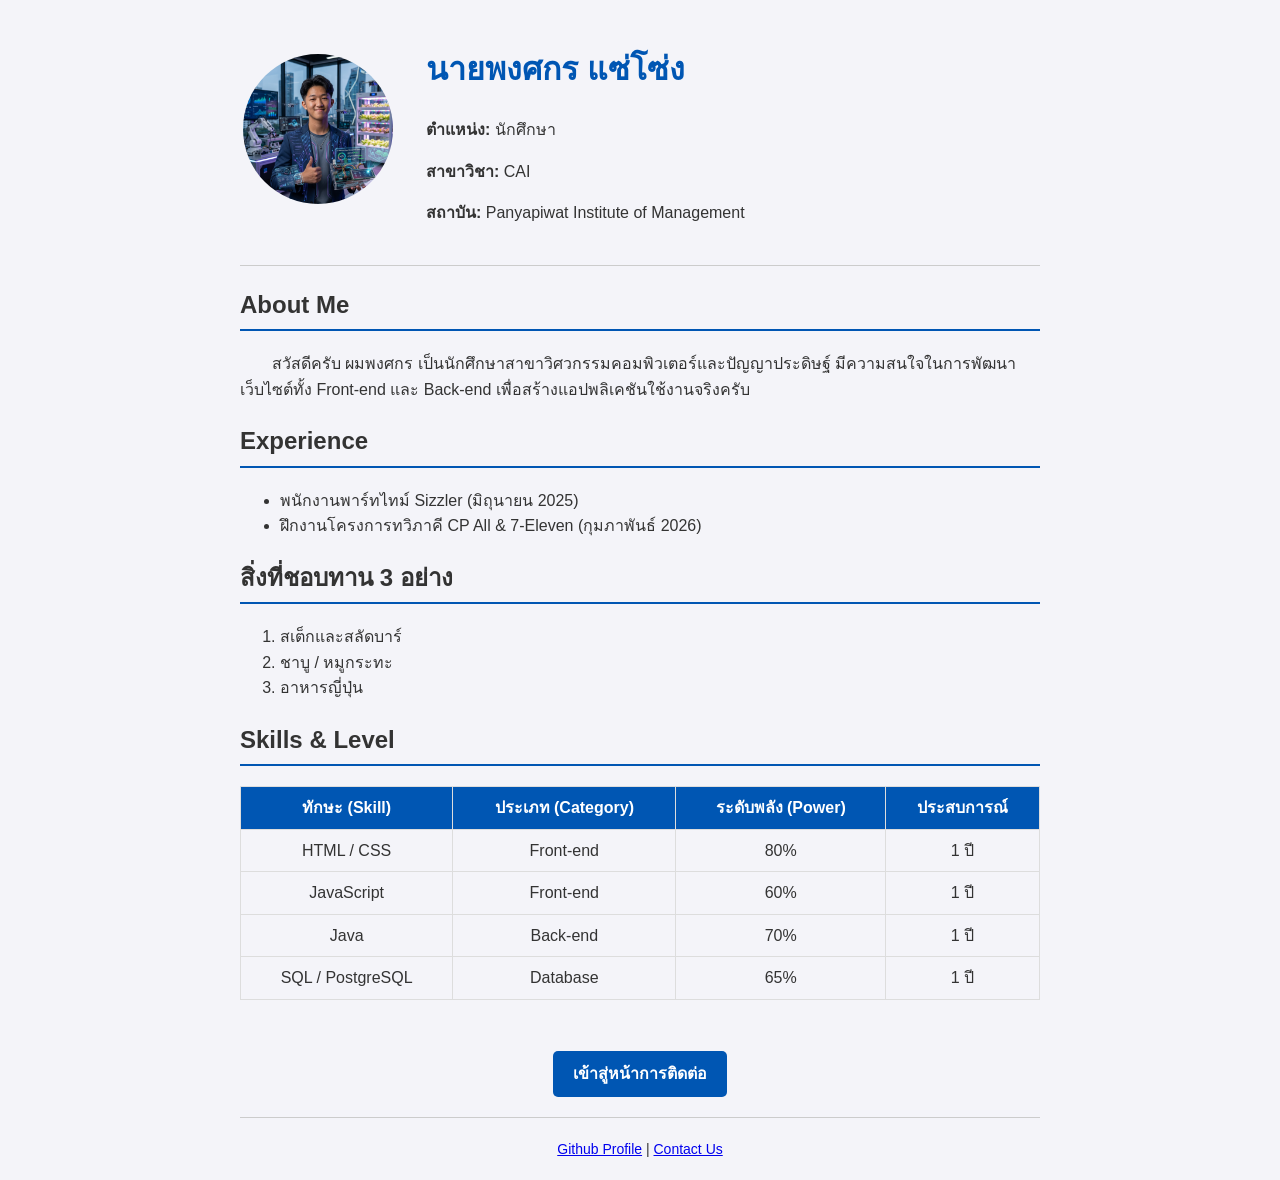
<file: index.html>
<!DOCTYPE html>
<html lang="th">

<head>
    <meta charset="UTF-8">
    <meta name="viewport" content="width=device-width, initial-scale=1.0">
    <title>My Profile v2</title>
    <link rel="stylesheet" href="styles.css">
</head>

<body>

    <!-- ใช้ Table จัดเลย์เอาต์ตามโจทย์ -->
    <table border="0">
        <tr>
            <!-- ช่องใส่รูปภาพ -->
            <td class="profile-img-col">
                <img src="peng.jpeg" alt="รูปโปรไฟล์" class="profile-img">
            </td>
            <!-- ช่องใส่ข้อมูล -->
            <td>
                <h1>นายพงศกร แซ่โซ่ง</h1>
                <p><b>ตำแหน่ง:</b> นักศึกษา</p>
                <p><b>สาขาวิชา:</b> CAI</p>
                <p><b>สถาบัน:</b> Panyapiwat Institute of Management</p>
            </td>
        </tr>
    </table>

    <hr class="divider">

    <!-- About me -->
    <h2>About Me</h2>
    <p>&emsp;&emsp;สวัสดีครับ ผมพงศกร เป็นนักศึกษาสาขาวิศวกรรมคอมพิวเตอร์และปัญญาประดิษฐ์ มีความสนใจในการพัฒนาเว็บไซต์ทั้ง Front-end และ Back-end เพื่อสร้างแอปพลิเคชันใช้งานจริงครับ</p>

    <!-- Experience -->
    <h2>Experience</h2>
    <ul>
        <li>พนักงานพาร์ทไทม์ Sizzler (มิถุนายน 2025)</li>
        <li>ฝึกงานโครงการทวิภาคี CP All & 7-Eleven (กุมภาพันธ์ 2026)</li>
    </ul>

    <!-- สิ่งที่ชอบทาน -->
    <h2>สิ่งที่ชอบทาน 3 อย่าง</h2>
    <ol>
        <li>สเต็กและสลัดบาร์</li>
        <li>ชาบู / หมูกระทะ</li>
        <li>อาหารญี่ปุ่น</li>
    </ol>

    <!-- Table 4 Columns สำหรับ Skills และระดับพลัง -->
    <h2>Skills & Level</h2>
    <table class="skills-table">
        <tr>
            <th>ทักษะ (Skill)</th>
            <th>ประเภท (Category)</th>
            <th>ระดับพลัง (Power)</th>
            <th>ประสบการณ์</th>
        </tr>
        <tr>
            <td>HTML / CSS</td>
            <td>Front-end</td>
            <td>80%</td>
            <td>1 ปี</td>
        </tr>
        <tr>
            <td>JavaScript</td>
            <td>Front-end</td>
            <td>60%</td>
            <td>1 ปี</td>
        </tr>
        <tr>
            <td>Java</td>
            <td>Back-end</td>
            <td>70%</td>
            <td>1 ปี</td>
        </tr>
        <tr>
            <td>SQL / PostgreSQL</td>
            <td>Database</td>
            <td>65%</td>
            <td>1 ปี</td>
        </tr>
    </table>

    <br><br>

    <!-- Button เข้าสู่หน้า contact.html -->
    <div style="text-align: center;">
        <a href="contact.html" class="btn-contact">เข้าสู่หน้าการติดต่อ</a>
    </div>

    <hr class="divider">

    <!-- Footer -->
    <footer>
        <p>
            <a href="https://github.com" target="_blank">Github Profile</a> | 
            <a href="contact.html">Contact Us</a>
        </p>
    </footer>

</body>

</html>
</file>
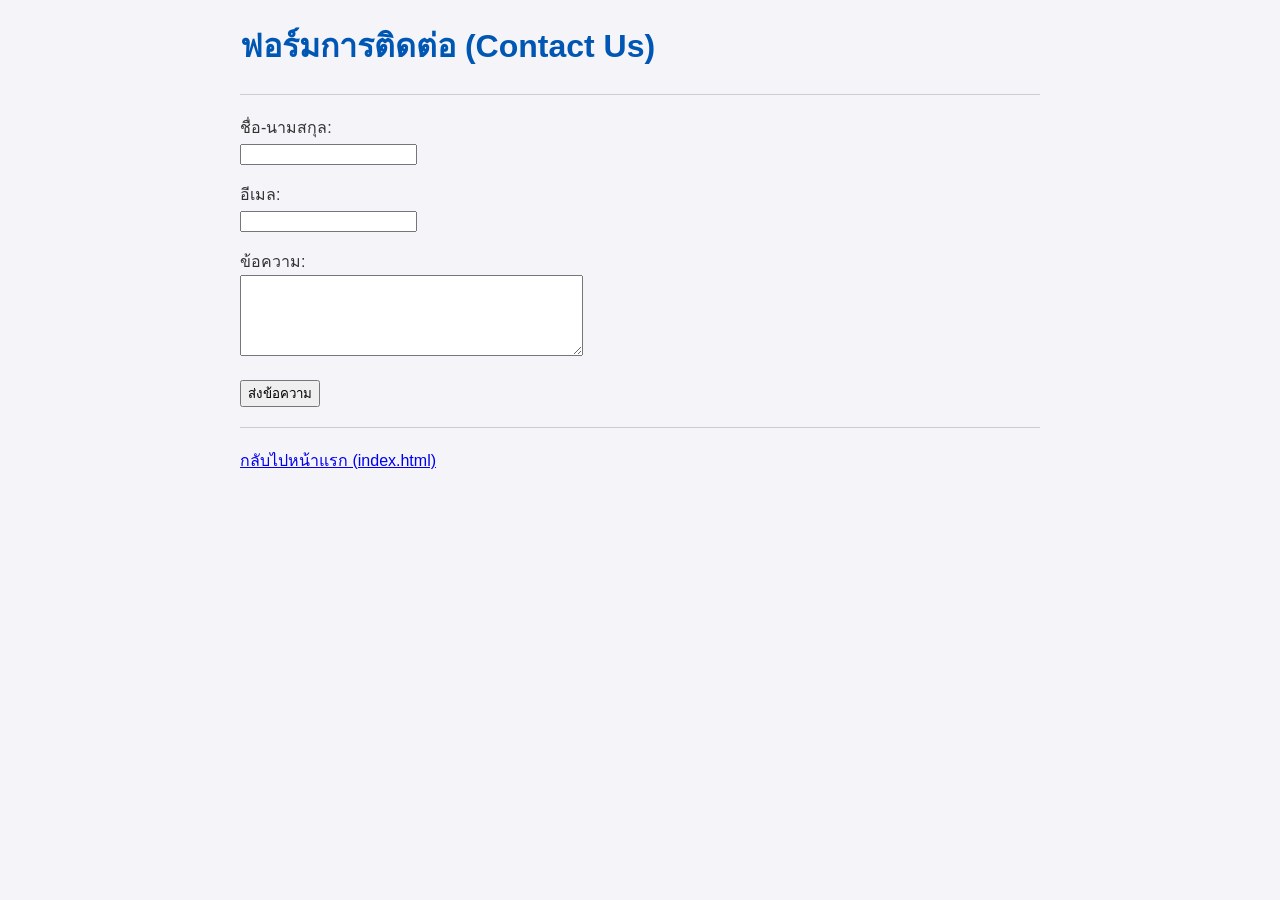
<file: contact.html>
<!DOCTYPE html>
<html lang="th">

<head>
    <meta charset="UTF-8">
    <meta name="viewport" content="width=device-width, initial-scale=1.0">
    <title>Contact Us</title>
    <link rel="stylesheet" href="styles.css">
</head>

<body>

    <h1>ฟอร์มการติดต่อ (Contact Us)</h1>
    <hr class="divider">

    <!-- ฟอร์มการติดต่อพื้นฐาน -->
    <form action="#" method="post">
        <p>
            <label for="name">ชื่อ-นามสกุล:</label><br>
            <input type="text" id="name" name="name" required>
        </p>

        <p>
            <label for="email">อีเมล:</label><br>
            <input type="email" id="email" name="email" required>
        </p>

        <p>
            <label for="message">ข้อความ:</label><br>
            <textarea id="message" name="message" rows="5" cols="40" required></textarea>
        </p>

        <p>
            <button type="submit">ส่งข้อความ</button>
        </p>
    </form>

    <hr class="divider">

    <p>
        <a href="index.html">กลับไปหน้าแรก (index.html)</a>
    </p>

</body>

</html>
</file>
<file: styles.css>
/* การจัดหน้าพื้นฐาน */
body {
    background-color: #f4f4f9;
    color: #333333;
    font-family: Arial, sans-serif;
    width: 800px;
    margin: 20px auto;
    line-height: 1.6;
}

/* หัวข้อ */
h1 {
    color: #0056b3;
}

h2 {
    color: #333333;
    border-bottom: 2px solid #0056b3;
    padding-bottom: 5px;
}

/* คำตอบ Challenge: ทำให้รูปกับ Text ห่างกันด้วย padding-right */
.profile-img-col {
    padding-right: 30px;
}

/* รูปโปรไฟล์วงกลม */
.profile-img {
    width: 150px;
    height: 150px;
    border-radius: 50%;
    object-fit: cover;
}

/* เส้นแบ่ง */
.divider {
    border: none;
    height: 1px;
    background-color: #ccc;
    margin: 20px 0;
}

/* การจัดตาราง Skills */
.skills-table {
    width: 100%;
    border-collapse: collapse;
    margin-top: 10px;
}

.skills-table th, .skills-table td {
    border: 1px solid #dddddd;
    padding: 8px;
    text-align: center;
}

.skills-table th {
    background-color: #0056b3;
    color: white;
}

/* ปุ่มกดง่ายๆ */
.btn-contact {
    display: inline-block;
    background-color: #0056b3;
    color: white;
    padding: 10px 20px;
    text-decoration: none;
    border-radius: 5px;
    font-weight: bold;
}

.btn-contact:hover {
    background-color: #003d80;
}

/* Footer */
footer {
    text-align: center;
    font-size: 14px;
}
</file>
